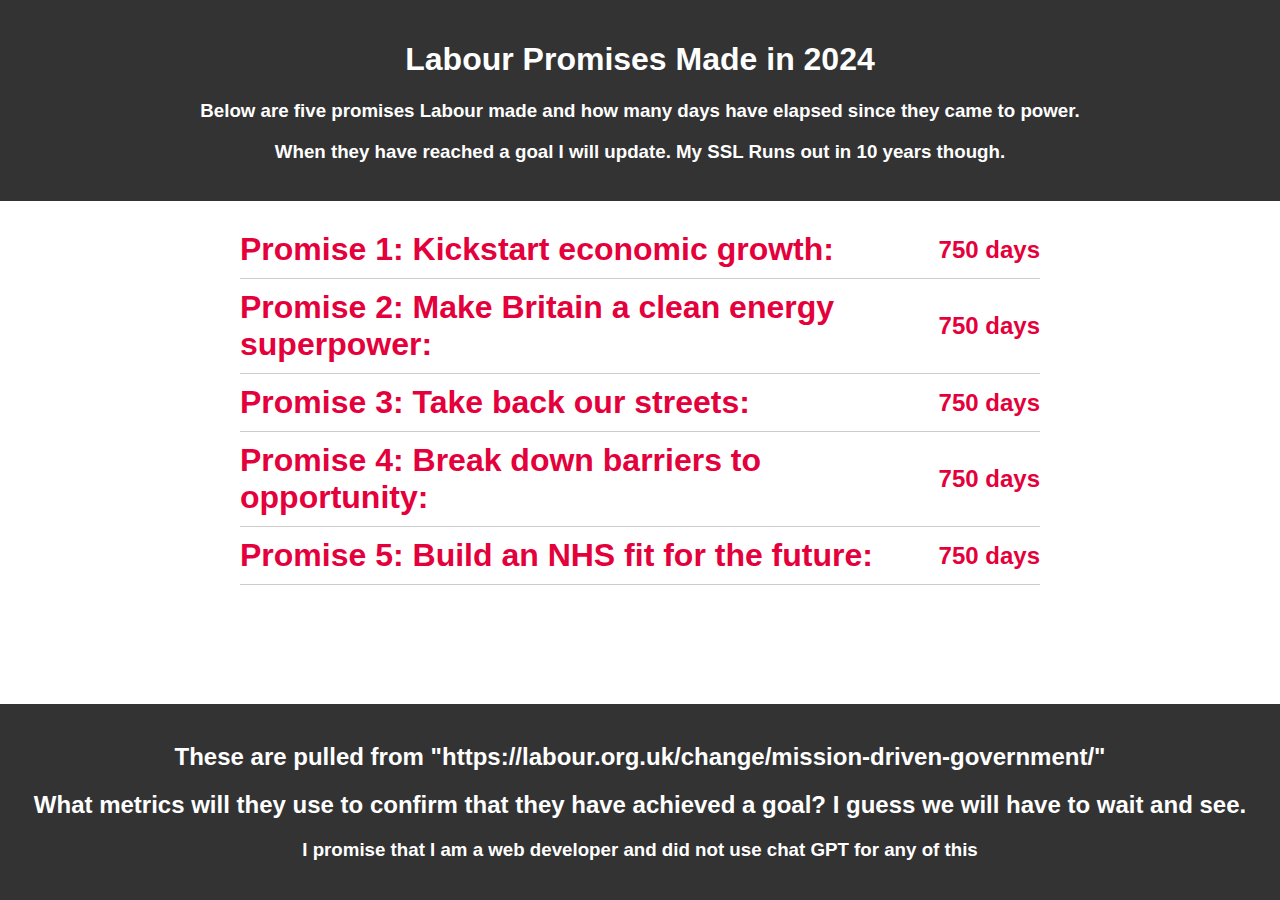
<file: index.html>
<!DOCTYPE html>
<html lang="en">
<head>
    <meta charset="UTF-8">
    <meta name="viewport" content="width=device-width, initial-scale=1.0">
    <title>Can they keep them</title>
    <link rel="stylesheet" href="styles.css">
    <script src="script.js" defer></script>
</head>
<body>
    <header>
        <h1>Labour Promises Made in 2024</h1>
        <h3>Below are five promises Labour made and how many days have elapsed since they came to power.</h3>
		<h3>When they have reached a goal I will update. My SSL Runs out in 10 years though.</h3>
    </header>
    <main>
        <div class="heading-container">
            <div class="heading-item">
                <h1>Promise 1: Kickstart economic growth: </h1>
                <p id="days-since-1"></p>
            </div>
            <div class="heading-item">
                <h1>Promise 2: Make Britain a clean energy superpower:</h1>
                <p id="days-since-2"></p>
            </div>
            <div class="heading-item">
                <h1>Promise 3: Take back our streets: </h1>
                <p id="days-since-3"></p>
            </div>
            <div class="heading-item">
                <h1>Promise 4: Break down barriers to opportunity:</h1>
                <p id="days-since-4"></p>
            </div>
            <div class="heading-item">
                <h1>Promise 5: Build an NHS fit for the future:</h1>
                <p id="days-since-5"></p>
            </div>
        </div>
    </main>
    <footer>
        <h2>These are pulled from "https://labour.org.uk/change/mission-driven-government/"<h2>
		<h2>What metrics will they use to confirm that they have achieved a goal? I guess we will have to wait and see.</h2>
        <h3>I promise that I am a web developer and did not use chat GPT for any of this</h3>
    </footer>
</body>
</html>
</file>
<file: styles.css>
body {
    margin: 0;
    font-family: Arial, sans-serif;
    display: flex;
    flex-direction: column;
    min-height: 100vh;
    color: #E4003B; /* Set default font color for the body */
}

header, footer {
    background-color: #333;
    color: #ffff; /* Set font color for header and footer */
    text-align: center;
    padding: 20px 0;
}

main {
    flex: 1;
    padding: 20px;
    display: flex;
    flex-direction: column;
    align-items: center;
}

.heading-container {
    width: 100%;
    max-width: 800px;
}

.heading-item {
    display: flex;
    justify-content: space-between;
    align-items: center;
    border-bottom: 1px solid #ccc;
    padding: 10px 0;
}

.heading-item h1 {
    margin: 0;
    flex-grow: 1; /* Allow heading to take up available space */
    color: #E4003B; /* Set font color for headings */
}

.heading-item p {
    margin: 0;
    white-space: nowrap; /* Prevents text from wrapping */
    font-size: 1.5em; /* Adjust the size as needed */
    font-weight: bold; /* Make the text bold */
    color: #E4003B; /* Set font color for days count */
}
</file>
